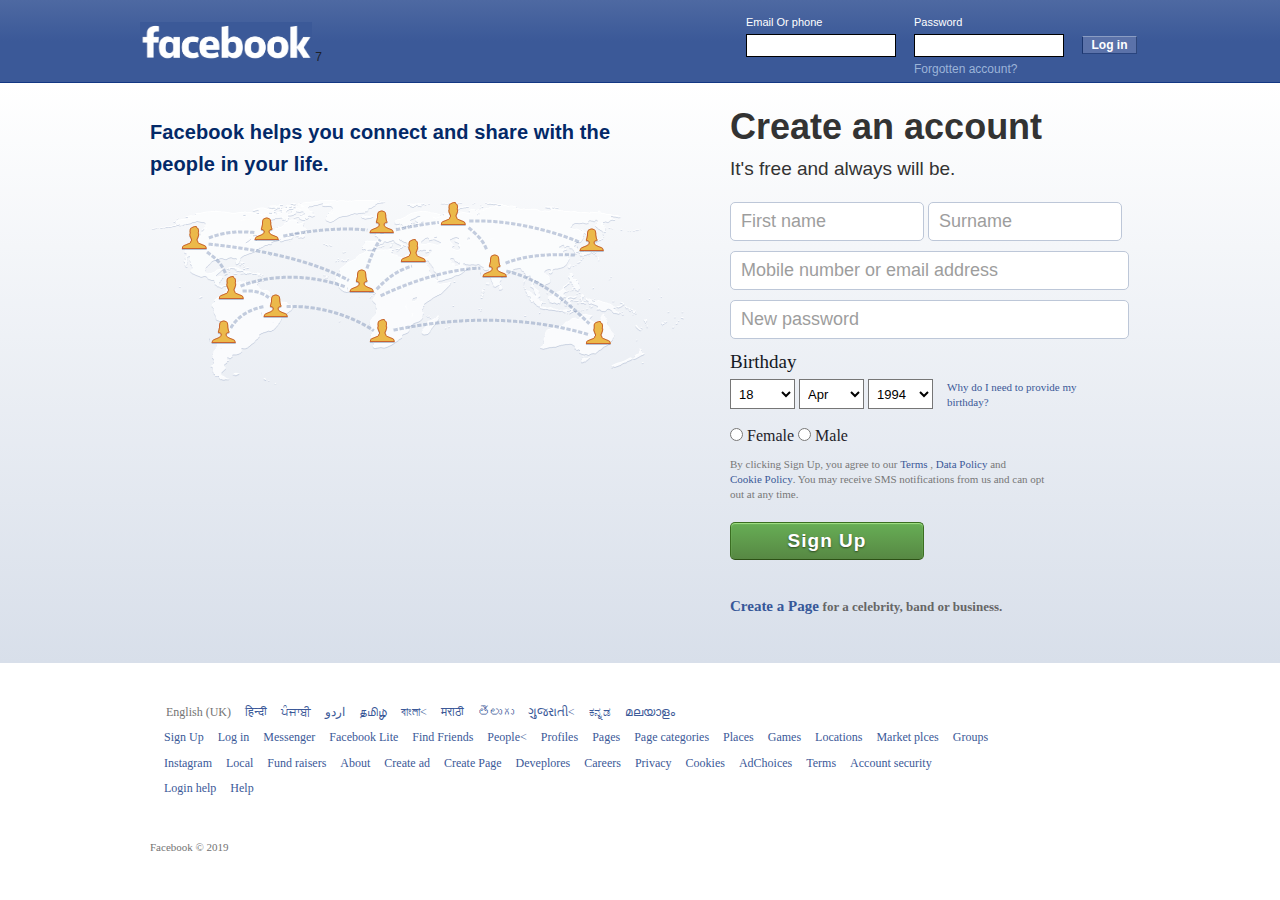
<file: Facebook.html>
<!DOCTYPE html>
<html>
	<head>
		<title>Facebook -login or sign up</title>
		<link rel="icon" href="452.png">
		<style type="text/css">
			body
			{
		background: #fff;
		color: #1d2129;
		direction: ltr;
		line-height: 1.34;
		margin: 0;
		padding: 0;
		unicode-bidi: embed;
		width:100%;
			}
			.icomna{
		display: inline-block;
		}
			.head
			{
				height: 82px;
		background-color: #3b5998;
		background-image: linear-gradient(#4e69a2, #3b5998 50%);
		border-bottom: 1px solid #133783;
		min-height: 42px;
		min-width:  1200px;
		font-family: Helvetica, Arial, sans-serif;
		font-size: 12px;
			}
			.navbar
		{
		margin: 0 auto;
		width:1000px;
		height:59px;
		}
		.tabl
			{
		float: right;
		margin-top:12px;
		}
		.logowrapper
		{
		display: block;
		padding: 20px 0;
		font-size: 45px;
		letter-spacing: 0.01px;
		min-width: 120px;
		color: white;
		margin: 0px;
		}
		.ro
		{
		
		color:#fff;
		font-size:11px;
		width:164px;
		cursor:pointer;
		margin-left: 12px;
		}
		.button
		{
		width:55px;
		height:18px;
		background-color: #5b72a9;
		border: 1px solid #999;
		border-color:#8b9dc3 #2f477a #29447e #1a356e;
		cursor:pointer;
		font-size:12px;
		font-weight:bold;
		text-align:center;
		color:#fff;
		}
		.row2 {
		
		color: #9cb4d8;
		font-weight: normal;
		font-size:12px;
		width:164px;
		cursor:pointer;
		font-family: inherit;
		}
		.my
		{
			display: inline-block;
			width: 980px;
			margin-top: 20px;
		}
		.roll2
		{
		float: right;
		max-width: 400px;
		display: block;
		min-height: 500px;
		
		}
		.signup
		{
		font-size:36px;
		font-weight:700;
		margin-bottom:5px;
		font-family: inherit;
		-webkit-font-smoothing: antialiased;
		}
		.inputbody
		{
		display: inline-block;
		font-size: 18px;
		padding: 8px 10px;
		border: 1px solid #bdc7d8;
		-webkit-border-radius: 5px;
		color:#333;
		margin-bottom:10px;
		min-width: 120px;
		}
		.formbox {
		display: inline-block;
		width:399px;
		min-width: 120px;
		}
		.in2 {
		width:377px;
		}
		.in1 {
		width:172px;
		}
		.bolder {
		font-family: 'Open Sans',sans-serif;
		text-rendering:optimizelegibility;
		color:#333;
		}
		.gradient
		{
			margin: 0 auto;
			width: 980px;
		}
		select
		{
			height: 30px;
			background-color: white;
			font-size: 13px;
			width: 65px;
			padding: 4px;
		}
		.free {
		font-size:19px;
		margin-bottom:20px;
		}
		.back
		{
			background-image: linear-gradient( #ffffff,#d8dfea);
			
			background-size: cover;
			min-width:  1200px;
			min-height: 580px;
			
			
		}
		.bday {
		font-size:19px;
		color:#141823;
		-webkit-font-smoothing: antialiased;
		margin-bottom:5px;
		}
		.bolder {
		font-family: 'Open Sans',sans-serif;
		text-rendering:optimizelegibility;
		color:#333;
		}
		.fb1 {
		display:inline-block;
		vertical-align: middle;
		font-size: 11px;
    max-width: 150px;
		}
		
		.why {
		font-size: 11px;
		color: #3b5998;
		
		margin-left:10px;
		cursor:pointer;
		}
		.h:hover {
		text-decoration: underline;
		}
		.mt1 {
		margin-top:15px;
		}
		.m0 {
		margin: 0;
		}
		.agree {
		font-size: 11px;
		color: #777;
		width:316px;
		margin: 11px 0 11px ;
		}
		.signbut {
		font-size: 19px;
		font-weight: 700;
		letter-spacing: 1px;
		color:#fff;
		min-width: 194px;
		padding: 7px 20px;
		text-align: center;
		-webkit-border-radius: 5px;
		background: -webkit-linear-gradient(#67ae55, #578843);
		-webkit-box-shadow: inset 0 1px 1px #a4e388;
		border: 1px solid;
		border-color: #3b6e22 #3b6e22 #2c5115;
		margin-top: 10px;
		margin-bottom: 10px;
		text-shadow: 0 1px 2px rgba(0,0,0,.5);
		cursor:pointer;
		}
		.signbut:hover {
		background: -webkit-linear-gradient(#79bc64, #578843);
		}
		.link {
		color:#3b5998;
		display: inline-block;
		cursor: pointer;
		}
		.inputtext {
		border-color: #1d2a5b;
		margin: 0;
		width: 142px;
		border: 1px solid black;
		margin: 0;
		padding: 3px;
		
		}
		.adjust
		{
		margin-left: 12px;
		}
		.lin
		{
		color: #365899;
		cursor: pointer;
		text-decoration: none;
		font-size: 15px;
		font-weight: bold;
		display: inline-block;
		}
		.lin2
		{
		display: inline-block;
		text-decoration: none;
		font-size: 13px;
		}
		.re
		{
		margin-top: 10px;
		padding-top: 15px;
		
		}
		.footer
		{
			font-size: 11px;
		}
		.foter2
		{
			margin: 0 auto;
		width: 980px;
		margin-top: 35px;
		
		}
		
		.foter table
		{
		line-height: 50px; width: 400px;
		}
		.foter tbody
		{
		border-spacing: 2px;
		}
		.foter td
		{
		
		padding
		:0px;
		margin: 0px;
		}
		.foter a
		{
		
		color: #3b5998;
		text-decoration: none;
		font-size: 12px;
		padding-left: 12px;
		font-weight: lighter;
		}
		.foter a:hover
		{
			text-decoration: underline;
		}
		#footer {clear: both; margin-top: 40px;font-size: 11px; margin-bottom: 20px; color: #737373;}
		li
		{
			list-style-type: none;
		}
		.foter3
		{
		padding-left: 2px;
		}
		.foter3 table
		{
		line-height: 50px; width: 400px;
		}
		.foter3 tbody
		{
		border-spacing: 2px;
		}
		.foter3 td
		{
		
		padding
		:0px;
		margin: 0px;
		}
		.a
		{
			color: #666;
			font-size: 15px;
			font-family: inherit;
			font-weight: bold;
		}
		.foter3 a
		{
		
		color: #3b5998;
		text-decoration: none;
		font-size: 12px;
		padding-left: 12px;
		}
		.foter3 a:hover
		{
			text-decoration: underline;
		}
		::-webkit-input-placeholder 
		{ 
		   opacity: 0.7;
		}
		</style>
	</head>
	<body>
		<div class="head">
			<div class="navbar">
				<table class="tabl">
					<tr>
						<td class="ro">Email Or phone</td>
						<td class="ro">Password</td>
					</tr>
					<tr>
						<td>
							<input type="text" class="inputtext" name="">
						</td>
						<td>
							<input type="password" class="inputtext" name="">
						</td>
						<td>
							<button class="button">Log in</button>
						</td>
					</tr>
					
					<td>
						
						<td class="row2 h">Forgotten account?</td>
					</table>
					<img src="re.png" style="width:172px;height:39px; margin-top: 22px;">
					
				7				</div>
			</div>
			<div class="back">
				<div class="gradient">
					<div class="my">
						
						<div class="icomna">
							<h1 style="color:#032968;font-family: Arial, Helvetica, sans-serif;font-size:20px;line-height: 1.6; letter-spacing: 0.1px;">Facebook helps you connect and share with the<br> people in your life.</h1>
							<img src="2314.png">
						</div>
						<div class="roll2">
							<div class="signup bolder">Create an account</div>
							<div class="free bolder">It's free and always will be.</div>
							<div class="formbox">
								<input type="text" class="inputbody in1" placeholder="First name">
								<input type="text" class="inputbody in1 fr" placeholder="Surname">
							</div>
							<div class="formbox">
								<input type="text" class="inputbody in2" placeholder="Mobile number or email address">
							</div>
							
							<div class="formbox">
								<input type="text" class="inputbody in2" placeholder="New password">
							</div>
							<div class="formbox">
								<div class="bday">Birthday</div>
								<div class="formbox">
									<span data-type="selectors">
										<span>
											
											<select title="Day" class="selectbody fl"><option value="1">1</option><option value="2">2</option><option value="3">3</option><option value="4">4</option><option value="5">5</option><option value="6">6</option><option value="7">7</option><option value="8">8</option><option value="9">9</option><option value="10">10</option><option value="11">11</option><option value="12">12</option><option value="13">13</option><option value="14">14</option><option value="15">15</option><option value="16">16</option><option value="17">17</option><option value="18" selected>18</option><option value="19">19</option><option value="20">20</option><option value="21">21</option><option value="22">22</option><option value="23">23</option><option value="24">24</option><option value="25">25</option><option value="26">26</option><option value="27">27</option><option value="28">28</option><option value="29">29</option><option value="30">30</option><option value="31">31</option></select>
											<select title="Month" class="selectbody fl"><option value="1">Jan</option><option value="2">Feb</option><option value="3">Mar</option><option value="4" selected>Apr</option><option value="5">May</option><option value="6">Jun</option><option value="7">Jul</option><option value="8">Aug</option><option value="9">Sep</option><option value="10">Oct</option><option value="11">Nov</option><option value="12">Dec</option></select>
											<select title="Year" class="selectbody "><option value="2015">2015</option><option value="2014">2014</option><option value="2013">2013</option><option value="2012">2012</option><option value="2011">2011</option><option value="2010">2010</option><option value="2009">2009</option><option value="2008">2008</option><option value="2007">2007</option><option value="2006">2006</option><option value="2005">2005</option><option value="2004">2004</option><option value="2003">2003</option><option value="2002">2002</option><option value="2001">2001</option><option value="2000">2000</option><option value="1999">1999</option><option value="1998">1998</option><option value="1997">1997</option><option value="1996">1996</option><option value="1995">1995</option><option value="1994" selected>1994</option></option><option value="1993">1993</option><option value="1992">1992</option><option value="1991">1991</option><option value="1990">1990</option><option value="1989">1989</option><option value="1988">1988</option><option value="1987">1987</option><option value="1986">1986</option><option value="1985">1985</option><option value="1984">1984</option><option value="1983">1983</option><option value="1982">1982</option><option value="1981">1981</option><option value="1980">1980</option><option value="1979">1979</option><option value="1978">1978</option><option value="1977">1977</option><option value="1976">1976</option><option value="1975">1975</option><option value="1974">1974</option><option value="1973">1973</option><option value="1972">1972</option><option value="1971">1971</option><option value="1970">1970</option><option value="1969">1969</option><option value="1968">1968</option><option value="1967">1967</option><option value="1966">1966</option><option value="1965">1965</option><option value="1964">1964</option><option value="1963">1963</option><option value="1962">1962</option><option value="1961">1961</option><option value="1960">1960</option><option value="1959">1959</option><option value="1958">1958</option><option value="1957">1957</option><option value="1956">1956</option><option value="1955">1955</option><option value="1954">1954</option><option value="1953">1953</option><option value="1952">1952</option><option value="1951">1951</option><option value="1950">1950</option><option value="1949">1949</option><option value="1948">1948</option><option value="1947">1947</option><option value="1946">1946</option><option value="1945">1945</option><option value="1944">1944</option><option value="1943">1943</option><option value="1942">1942</option><option value="1941">1941</option><option value="1940">1940</option><option value="1939">1939</option><option value="1938">1938</option><option value="1937">1937</option><option value="1936">1936</option><option value="1935">1935</option><option value="1934">1934</option><option value="1933">1933</option><option value="1932">1932</option><option value="1931">1931</option><option value="1930">1930</option><option value="1929">1929</option><option value="1928">1928</option><option value="1927">1927</option><option value="1926">1926</option><option value="1925">1925</option><option value="1924">1924</option><option value="1923">1923</option><option value="1922">1922</option><option value="1921">1921</option><option value="1920">1920</option><option value="1919">1919</option><option value="1918">1918</option><option value="1917">1917</option><option value="1916">1916</option><option value="1915">1915</option><option value="1914">1914</option><option value="1913">1913</option><option value="1912">1912</option><option value="1911">1911</option><option value="1910">1910</option><option value="1909">1909</option><option value="1908">1908</option><option value="1907">1907</option><option value="1906">1906</option><option value="1905">1905</option></select>
											
										</span>
										<div class="fb1 why h">Why do I need to provide my birthday?</div></div>
										<div class="formbox mt1">
											<span data-type="radio" class="spanpad">
												<input type="radio" id="fem" class="m0">
												<label for="fem" class="gender">Female
												</label>
												<input type="radio" id="male" class="m0">
												<label for="male" class="gender">Male
												</label>
											</span>
										</div>
										<div class="formbox">
											<div class="agree">
												
												By clicking Sign Up, you agree to our <div class="link">Terms</div> , <div class="link">Data </div>  <div class="link">Policy</div> and <div class="link">Cookie Policy</div>. You may receive SMS notifications from us and can opt out at any time.
											</div>
										</div>
										<div class="formbox">
											<button type="submit" class="signbut bolder">Sign Up</button>
										</div>
										<div>
											<div class="re">
												<div class="formbox">
													<div class="a">
													<div class="lin">Create a Page</div> <div class="lin2">for a celebrity, band or business.</div>
													</div>
												</div>
											</div>
										</div>
									</div>
								</div>
							</span>
						</div>
					</div>
				</div>
			</div>
			
			<div class="foter2">
				<table class="foter3">
					<tbody>
						<tr>
							<td >
                            <a style="color: #737373;" href="#">English (UK)</a></td>
							<td><a href="#">हिन्दी</a></td>
							<td><a href="#">ਪੰਜਾਬੀ</a></td>
							<td><a href="#">اردو</a></td>
							<td><a href="#">தமிழ்</a></td>
							<td><a href="#">বাংলা<</a></td>
							<td><a href="#">मराठी</a></td>
							<td><a href="#">తెలుగు</a></td>
							<td><a href="#">ગુજરાતી<</a></td>
							<td><a href="#">ಕನ್ನಡ</a></td>
							<td><a href="#">മലയാളം</a></td>
							<td></td>
						</tr>
					</tbody>
					
				</table>
				<table class="foter">
					<tbody>
						<tr>
							
							<td><a href="#">Sign Up</a></td>
							<td><a href="#">Log in </a></td>
							<td><a href="#">Messenger</a></td>
							<td><a href="#">Facebook Lite </a></td>
							<td><a href="#">Find Friends</a></td>
							<td><a href="#">People<</a></td>
							<td><a href="#">Profiles</a></td>
							<td><a href="#">Pages</a></td>
							<td><a href="#">Page categories</a></td>
							<td><a href="#">Places</a></td>
							<td><a href="#">Games</a></td>
							<td><a href="#">Locations</a></td>
							<td><a href="#">Market plces</a></td>
							<td><a href="#">Groups</a></td>
							</tr>
						</tbody></table>

				<table class="foter">
					 <tbody>
					 	<tr>
							<td><a href="#">Instagram</a></td>
							<td><a href="#">Local</a></td>
							<td><a href="#">Fund raisers</a></td>
							<td><a href="#">About</a></td>
							<td><a href="#">Create ad</a></td>
							<td><a href="#">Create Page</a></td>
							<td><a href="#">Deveplores</a></td>
							<td><a href="#">Careers</a></td>
							<td><a href="#">Privacy</a></td>
							<td><a href="#">Cookies</a></td>
							<td><a href="#">AdChoices</a></td>
							<td><a href="#">Terms</a></td>
							<td><a href="#">Account security</a></td>							
						</tr>
					</tbody>
				</table>
				<table class="foter">
					<tbody>
						<td><a href="#">Login help</a></td>
							<td><a href="#">Help </a></td>
					</tbody>
				</table>
				<div id="footer">
					<span class="copy">Facebook &copy; 2019</span>
				</div>
			</div>
				
				
			</div>
		</body>
	</html>
</file>
